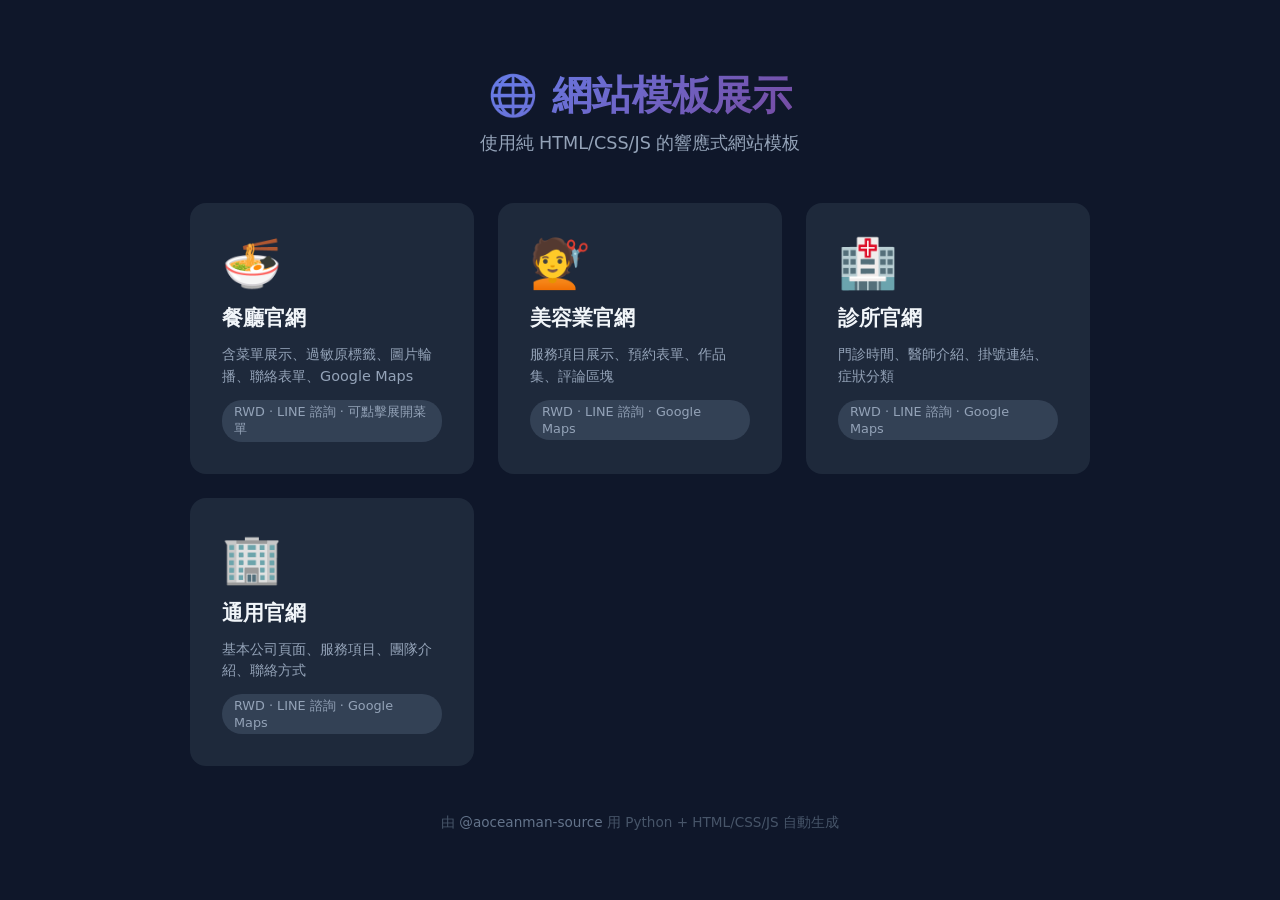
<file: index.html>
<!DOCTYPE html>
<html lang="zh-TW">
<head>
  <meta charset="UTF-8">
  <meta name="viewport" content="width=device-width, initial-scale=1.0">
  <title>網站模板展示</title>
  <style>
    * { margin: 0; padding: 0; box-sizing: border-box; }
    body { font-family: 'Segoe UI', system-ui, sans-serif; background: #0f172a; color: #e2e8f0; min-height: 100vh; display: flex; flex-direction: column; align-items: center; justify-content: center; padding: 2rem; }
    h1 { font-size: 2.5rem; margin-bottom: 0.5rem; background: linear-gradient(135deg, #667eea, #764ba2); -webkit-background-clip: text; -webkit-text-fill-color: transparent; }
    .subtitle { color: #94a3b8; margin-bottom: 3rem; font-size: 1.1rem; }
    .grid { display: grid; grid-template-columns: repeat(auto-fit, minmax(260px, 1fr)); gap: 1.5rem; max-width: 900px; width: 100%; }
    .card { background: #1e293b; border-radius: 16px; padding: 2rem; text-decoration: none; color: inherit; transition: transform 0.2s, box-shadow 0.2s; display: flex; flex-direction: column; gap: 0.75rem; }
    .card:hover { transform: translateY(-4px); box-shadow: 0 20px 40px rgba(0,0,0,0.4); }
    .card .icon { font-size: 3rem; }
    .card h2 { font-size: 1.3rem; color: #f1f5f9; }
    .card p { color: #94a3b8; font-size: 0.9rem; line-height: 1.5; }
    .card .tag { background: #334155; color: #94a3b8; padding: 4px 12px; border-radius: 20px; font-size: 0.8rem; display: inline-block; width: fit-content; }
    .card.restaurant:hover { border: 1px solid #f97316; box-shadow: 0 20px 40px rgba(249,115,22,0.15); }
    .card.beauty:hover { border: 1px solid #ec4899; box-shadow: 0 20px 40px rgba(236,72,153,0.15); }
    .card.clinic:hover { border: 1px solid #10b981; box-shadow: 0 20px 40px rgba(16,185,129,0.15); }
    .card.general:hover { border: 1px solid #3b82f6; box-shadow: 0 20px 40px rgba(59,130,246,0.15); }
    .footer { margin-top: 3rem; color: #475569; font-size: 0.85rem; }
    .footer a { color: #64748b; text-decoration: none; }
    .footer a:hover { color: #94a3b8; }
  </style>
</head>
<body>
  <h1>🌐 網站模板展示</h1>
  <p class="subtitle">使用純 HTML/CSS/JS 的響應式網站模板</p>
  <div class="grid">
    <a href="output/restaurant/" class="card restaurant">
      <span class="icon">🍜</span>
      <h2>餐廳官網</h2>
      <p>含菜單展示、過敏原標籤、圖片輪播、聯絡表單、Google Maps</p>
      <span class="tag">RWD · LINE 諮詢 · 可點擊展開菜單</span>
    </a>
    <a href="output/beauty/" class="card beauty">
      <span class="icon">💇</span>
      <h2>美容業官網</h2>
      <p>服務項目展示、預約表單、作品集、評論區塊</p>
      <span class="tag">RWD · LINE 諮詢 · Google Maps</span>
    </a>
    <a href="output/clinic/" class="card clinic">
      <span class="icon">🏥</span>
      <h2>診所官網</h2>
      <p>門診時間、醫師介紹、掛號連結、症狀分類</p>
      <span class="tag">RWD · LINE 諮詢 · Google Maps</span>
    </a>
    <a href="output/general/" class="card general">
      <span class="icon">🏢</span>
      <h2>通用官網</h2>
      <p>基本公司頁面、服務項目、團隊介紹、聯絡方式</p>
      <span class="tag">RWD · LINE 諮詢 · Google Maps</span>
    </a>
  </div>
  <p class="footer">
    由 <a href="https://github.com/aoceanman-source">@aoceanman-source</a> 用 Python + HTML/CSS/JS 自動生成
  </p>
</body>
</html>
</file>
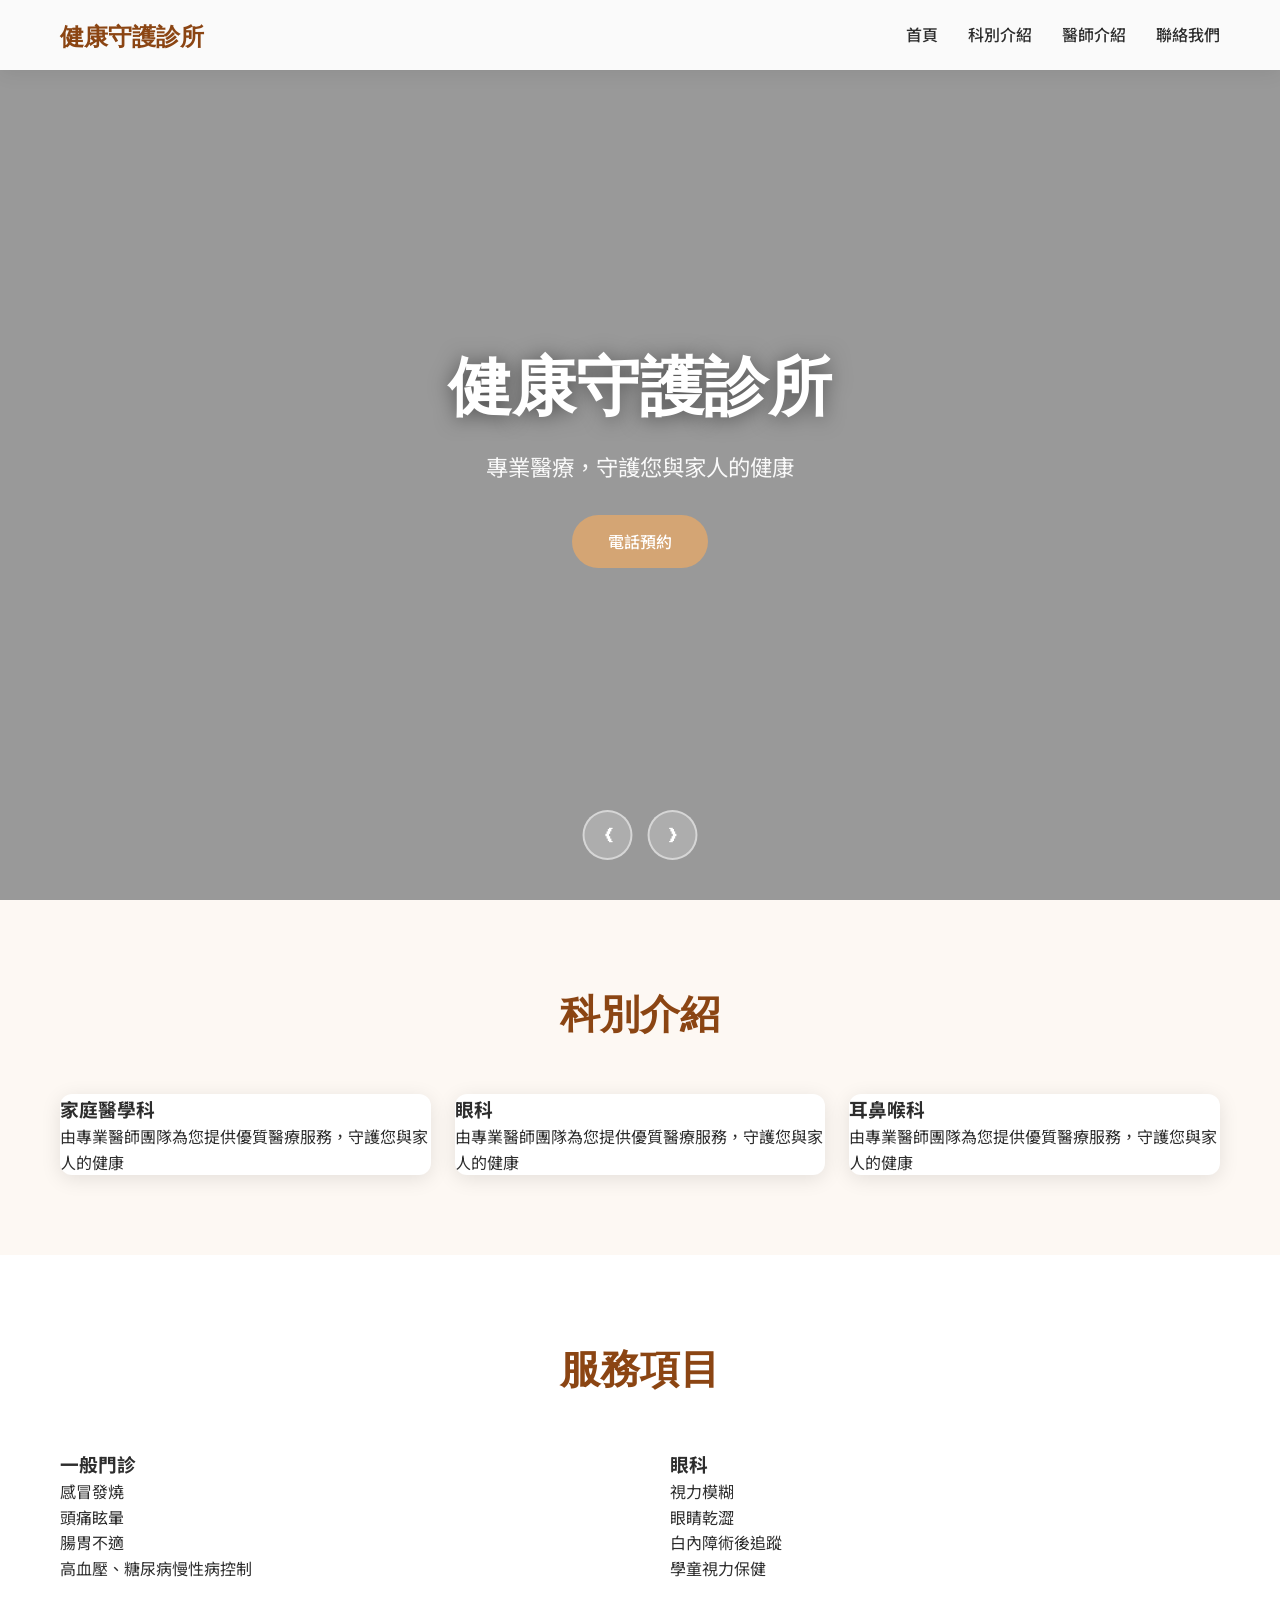
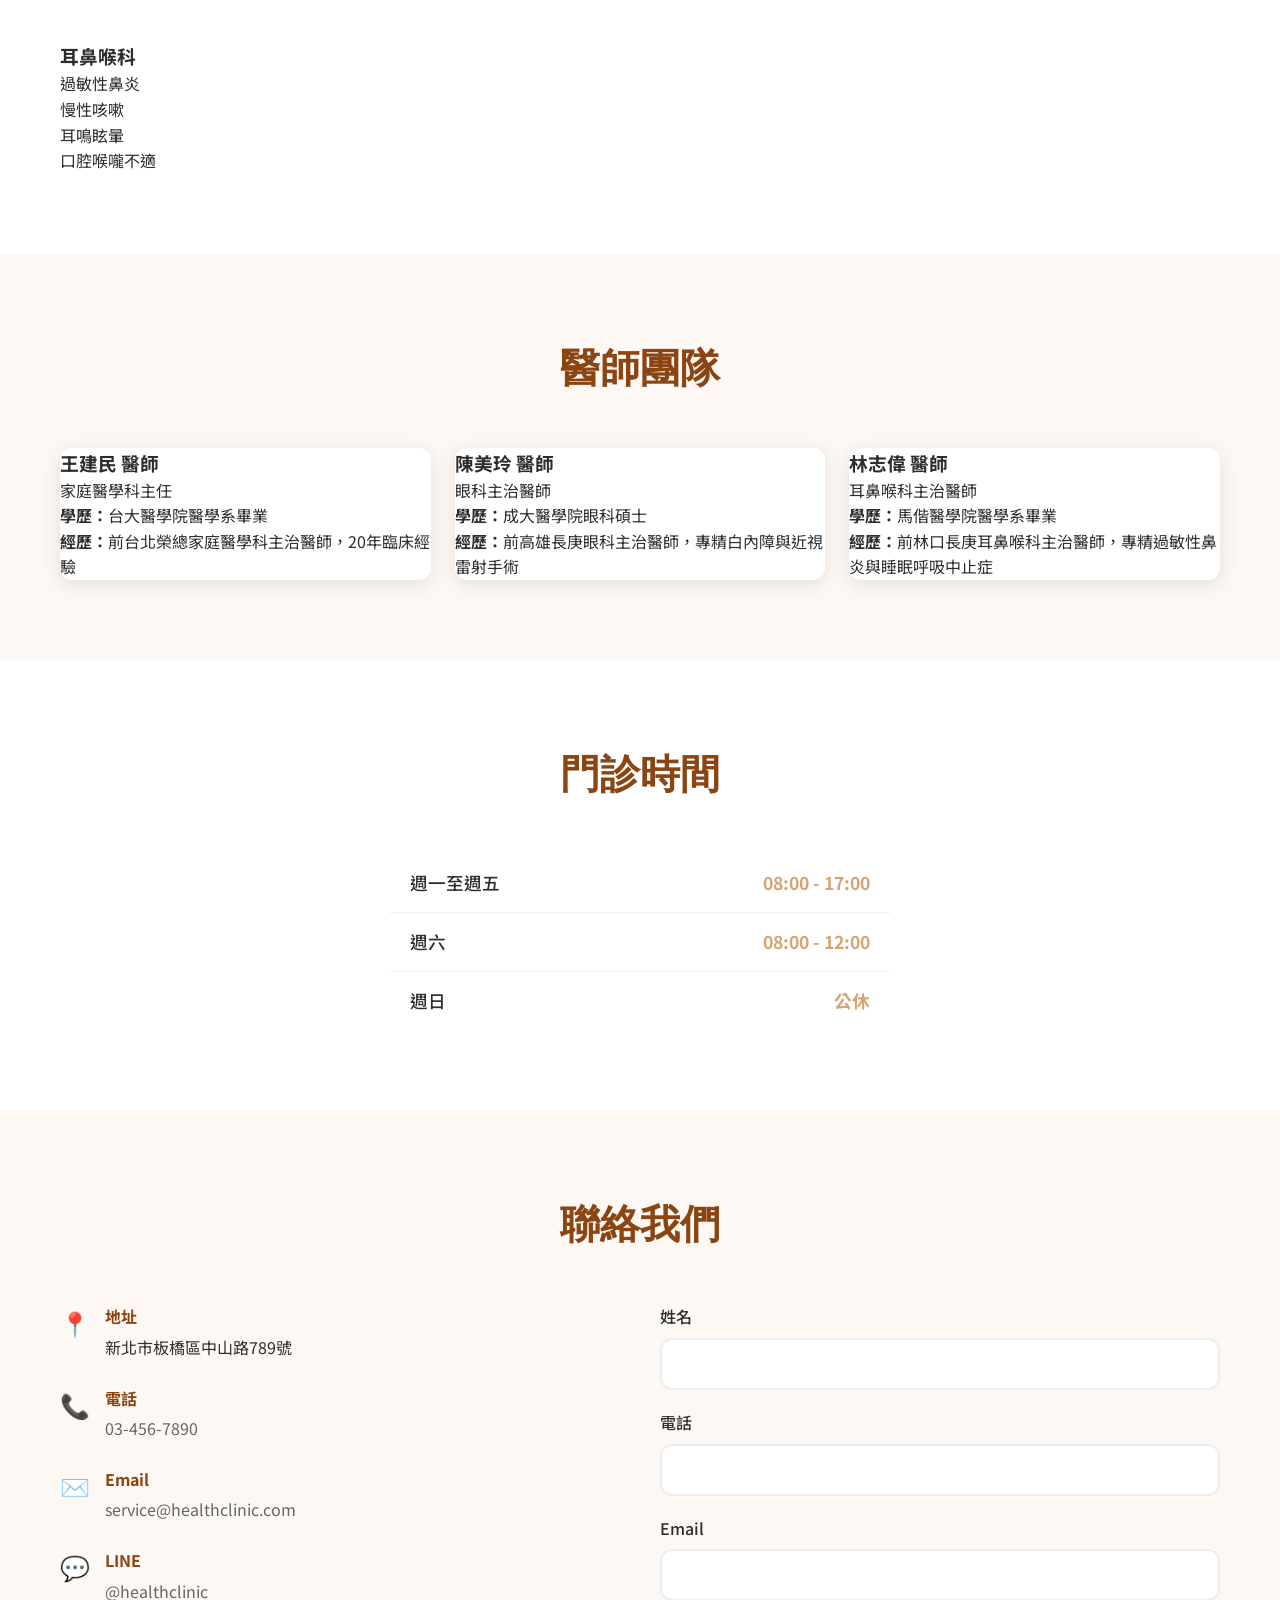
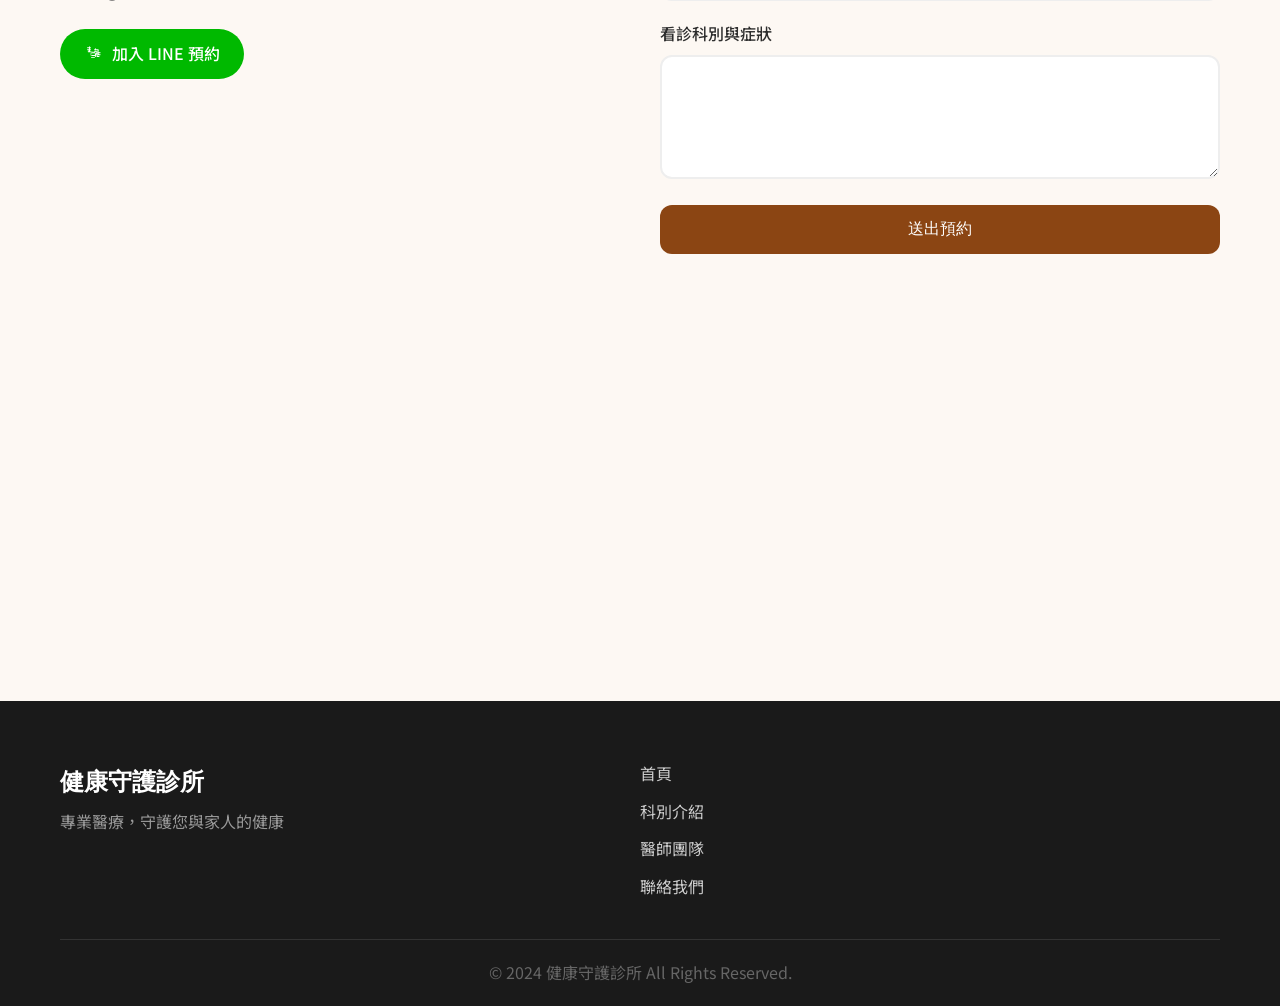
<file: output/clinic/index.html>
<!DOCTYPE html>
<html lang="zh-TW">
<head>
  <meta charset="UTF-8">
  <meta name="viewport" content="width=device-width, initial-scale=1.0">
  <meta name="description" content="健康守護診所 - 專業醫療，守護您與家人的健康">
  <title>健康守護診所</title>
  <link rel="stylesheet" href="style.css">
  <link rel="preconnect" href="https://fonts.googleapis.com">
  <link href="https://fonts.googleapis.com/css2?family=Noto+Sans+TC:wght@400;500;700&family=Playfair+Display:wght@600&display=swap" rel="stylesheet">
</head>
<body>
  <!-- Navigation -->
  <nav class="navbar">
    <div class="nav-container">
      <a href="#" class="logo">健康守護診所</a>
      <button class="nav-toggle" id="navToggle" aria-label="選單">
        <span></span><span></span><span></span>
      </button>
      <ul class="nav-menu" id="navMenu">
        <li><a href="#home">首頁</a></li>
        <li><a href="#departments">科別介紹</a></li>
        <li><a href="#doctors">醫師介紹</a></li>
        <li><a href="#contact">聯絡我們</a></li>
      </ul>
    </div>
  </nav>

  <!-- Hero Section -->
  <header id="home" class="hero">
    <div class="hero-slider" id="heroSlider">
      <div class="slide active" style="background: linear-gradient(rgba(0,0,0,0.4), rgba(0,0,0,0.4)), url('https://images.unsplash.com/photo-1519494026892-80bbd2d6fd0d?w=1200') center/cover no-repeat;"></div>
      <div class="slide" style="background: linear-gradient(rgba(0,0,0,0.4), rgba(0,0,0,0.4)), url('https://images.unsplash.com/photo-1579684385127-1ef15d508118?w=1200') center/cover no-repeat;"></div>
      <div class="slide" style="background: linear-gradient(rgba(0,0,0,0.4), rgba(0,0,0,0.4)), url('https://images.unsplash.com/photo-1586773860418-d37222d8f0e3?w=1200') center/cover no-repeat;"></div>
    </div>
    <div class="hero-content">
      <h1>健康守護診所</h1>
      <p class="tagline">專業醫療，守護您與家人的健康</p>
      <a href="#contact" class="btn-primary">電話預約</a>
    </div>
    <div class="slider-controls">
      <button class="slider-btn prev" id="prevSlide">❮</button>
      <button class="slider-btn next" id="nextSlide">❯</button>
    </div>
  </header>

  <!-- Departments Section -->
  <section id="departments" class="section bg-light">
    <div class="container">
      <h2 class="section-title">科別介紹</h2>
      <div class="menu-grid">
        
        <div class="menu-card">
          <h3>家庭醫學科</h3>
          <p class="desc">由專業醫師團隊為您提供優質醫療服務，守護您與家人的健康</p>
        </div>
        
        <div class="menu-card">
          <h3>眼科</h3>
          <p class="desc">由專業醫師團隊為您提供優質醫療服務，守護您與家人的健康</p>
        </div>
        
        <div class="menu-card">
          <h3>耳鼻喉科</h3>
          <p class="desc">由專業醫師團隊為您提供優質醫療服務，守護您與家人的健康</p>
        </div>
        
      </div>
    </div>
  </section>

  <!-- Symptoms Section -->
  <section class="section">
    <div class="container">
      <h2 class="section-title">服務項目</h2>
      <div class="about-grid">
        
        <div class="about-text">
          <h3>一般門診</h3>
          <ul>
            
            <li>感冒發燒</li>
            
            <li>頭痛眩暈</li>
            
            <li>腸胃不適</li>
            
            <li>高血壓、糖尿病慢性病控制</li>
            
          </ul>
        </div>
        
        <div class="about-text">
          <h3>眼科</h3>
          <ul>
            
            <li>視力模糊</li>
            
            <li>眼睛乾澀</li>
            
            <li>白內障術後追蹤</li>
            
            <li>學童視力保健</li>
            
          </ul>
        </div>
        
        <div class="about-text">
          <h3>耳鼻喉科</h3>
          <ul>
            
            <li>過敏性鼻炎</li>
            
            <li>慢性咳嗽</li>
            
            <li>耳鳴眩暈</li>
            
            <li>口腔喉嚨不適</li>
            
          </ul>
        </div>
        
      </div>
    </div>
  </section>

  <!-- Doctors Section -->
  <section id="doctors" class="section bg-light">
    <div class="container">
      <h2 class="section-title">醫師團隊</h2>
      <div class="menu-grid">
        
        <div class="menu-card">
          <h3>王建民 醫師</h3>
          <p class="price">家庭醫學科主任</p>
          <p class="desc"><strong>學歷：</strong>台大醫學院醫學系畢業</p>
          <p class="desc"><strong>經歷：</strong>前台北榮總家庭醫學科主治醫師，20年臨床經驗</p>
        </div>
        
        <div class="menu-card">
          <h3>陳美玲 醫師</h3>
          <p class="price">眼科主治醫師</p>
          <p class="desc"><strong>學歷：</strong>成大醫學院眼科碩士</p>
          <p class="desc"><strong>經歷：</strong>前高雄長庚眼科主治醫師，專精白內障與近視雷射手術</p>
        </div>
        
        <div class="menu-card">
          <h3>林志偉 醫師</h3>
          <p class="price">耳鼻喉科主治醫師</p>
          <p class="desc"><strong>學歷：</strong>馬偕醫學院醫學系畢業</p>
          <p class="desc"><strong>經歷：</strong>前林口長庚耳鼻喉科主治醫師，專精過敏性鼻炎與睡眠呼吸中止症</p>
        </div>
        
      </div>
    </div>
  </section>

  <!-- Hours Section -->
  <section class="section">
    <div class="container">
      <h2 class="section-title">門診時間</h2>
      <div class="hours-list">
        
        <div class="hours-item">
          <span class="day">週一至週五</span>
          <span class="time">08:00 - 17:00</span>
        </div>
        
        <div class="hours-item">
          <span class="day">週六</span>
          <span class="time">08:00 - 12:00</span>
        </div>
        
        <div class="hours-item">
          <span class="day">週日</span>
          <span class="time">公休</span>
        </div>
        
      </div>
    </div>
  </section>

  <!-- Contact Section -->
  <section id="contact" class="section bg-light">
    <div class="container">
      <h2 class="section-title">聯絡我們</h2>
      <div class="contact-grid">
        <div class="contact-info">
          <div class="info-item">
            <span class="icon">📍</span>
            <div>
              <strong>地址</strong>
              <p>新北市板橋區中山路789號</p>
            </div>
          </div>
          <div class="info-item">
            <span class="icon">📞</span>
            <div>
              <strong>電話</strong>
              <p><a href="tel:03-456-7890">03-456-7890</a></p>
            </div>
          </div>
          <div class="info-item">
            <span class="icon">✉️</span>
            <div>
              <strong>Email</strong>
              <p><a href="mailto:service@healthclinic.com">service@healthclinic.com</a></p>
            </div>
          </div>
          <div class="info-item">
            <span class="icon">💬</span>
            <div>
              <strong>LINE</strong>
              <p><a href="https://line.me/ti/p/~@healthclinic" target="_blank">@healthclinic</a></p>
            </div>
          </div>
          <a href="https://line.me/ti/p/~@healthclinic" target="_blank" class="btn-line">
            <svg width="20" height="20" viewBox="0 0 24 24" fill="currentColor"><path d="M19.365 9.863c.349 0 .63.285.63.631 0 .349-.285.63-.63.63H17.61v1.125h1.755c.349 0 .63.283.63.63 0 .344-.285.624-.63.624h-2.386c-.345 0-.627-.28-.627-.626V9.863h-2.843c-.345 0-.627-.28-.627-.626 0-.345.282-.624.627-.624h2.843v-1.12h-1.755c-.349 0-.63-.28-.63-.629 0-.349.285-.626.63-.626h2.386c.345 0 .624.28.624.629v2.483H8.052c-.349 0-.63.285-.63.63 0 .349.285.63.63.63h1.125v1.125H8.052c-.349 0-.63.285-.63.63 0 .345.285.63.63.63h1.125v.397c0 .344-.279.624-.627.624-.345 0-.627-.28-.627-.624V9.863H5.078c-.345 0-.624-.28-.624-.626 0-.349.279-.63.624-.63h.397v-1.125H4.27c-.349 0-.63-.285-.63-.63 0-.349.285-.63.63-.63h1.808v-1.12H4.27c-.349 0-.63-.28-.63-.629 0-.349.285-.626.63-.626h1.808v-.397c0-.344.279-.624.627-.624.349 0 .63.28.63.624v.397h.397c.349 0 .63.285.63.63 0 .349-.285.63-.63.63h-.397v1.125h.397c.349 0 .63.285.63.63 0 .349-.285.63-.63.63h-.397v1.125zm-4.514 0H8.52v1.125h6.331v-.397c0-.344.279-.624.627-.624.349 0 .63.28.63.624v2.483h1.125v-1.125h.397c.349 0 .63.285.63.63 0 .349-.285.63-.63.63H16.34v1.125h1.755c.349 0 .63.283.63.63 0 .344-.285.624-.63.624h-2.386c-.345 0-.627-.28-.627-.626v-2.483H14.33v2.483c0 .344-.279.624-.627.624-.345 0-.627-.28-.627-.624V9.863h-.397c-.345 0-.624-.28-.624-.626 0-.349.279-.63.624-.63h.397v-1.125h-.397c-.349 0-.63-.285-.63-.63 0-.349.285-.63.63-.63h.397v-.397c0-.344.279-.624.627-.624.349 0 .63.28.63.624v.397h.397c.345 0 .627.285.627.63 0 .349-.282.63-.627.63H13.59v1.125h1.755c.345 0 .627.283.627.63 0 .344-.282.624-.627.624H12.36c-.349 0-.63-.28-.63-.624V9.863zm-1.808 3.373H8.52v1.125h4.523v-1.125zm-4.523 2.25H8.52v1.125h4.523v-1.125z"/></svg>
            加入 LINE 預約
          </a>
        </div>
        <div class="contact-form">
          <form id="contactForm" action="#" method="post">
            <div class="form-group">
              <label for="name">姓名</label>
              <input type="text" id="name" name="name" required>
            </div>
            <div class="form-group">
              <label for="phone">電話</label>
              <input type="tel" id="phone" name="phone" required>
            </div>
            <div class="form-group">
              <label for="email">Email</label>
              <input type="email" id="email" name="email">
            </div>
            <div class="form-group">
              <label for="message">看診科別與症狀</label>
              <textarea id="message" name="message" rows="4" required></textarea>
            </div>
            <button type="submit" class="btn-submit">送出預約</button>
          </form>
        </div>
        <div class="contact-map">
          <iframe src="https://www.google.com/maps/embed?pb=!1m18!1m12!1m3!1d3614!2d121.5567!3d25.0330!2m3!1f0!2f0!3f0!3m2!1i1024!2i768!4f13.1!3m3!1m2!1s0x0%3A0x0!2zMjXCsDAxJzU3LjAiTiAxMjHCsDMzJzI3LjIiRQ!5e0!3m2!1szh-TW!2stw!4v1600000000000!5m2!1szh-TW!2stw" width="100%" height="300" style="border:0;" allowfullscreen="" loading="lazy"></iframe>
        </div>
      </div>
    </div>
  </section>

  <!-- Footer -->
  <footer class="footer">
    <div class="container">
      <div class="footer-content">
        <div class="footer-brand">
          <h3>健康守護診所</h3>
          <p>專業醫療，守護您與家人的健康</p>
        </div>
        <div class="footer-links">
          <a href="#home">首頁</a>
          <a href="#departments">科別介紹</a>
          <a href="#doctors">醫師團隊</a>
          <a href="#contact">聯絡我們</a>
        </div>
        <div class="footer-social">
          
          
        </div>
      </div>
      <div class="footer-bottom">
        <p>&copy; 2024 健康守護診所 All Rights Reserved.</p>
      </div>
    </div>
  </footer>

  <script src="main.js"></script>
</body>
</html>
</file>
<file: output/clinic/style.css>
/* ===== CSS Variables ===== */
:root {
  --primary: #D4A574;
  --primary-dark: #B8956A;
  --secondary: #8B4513;
  --text-dark: #2D2D2D;
  --text-light: #666666;
  --white: #FFFFFF;
  --bg-light: #FDF8F3;
  --bg-dark: #1A1A1A;
  --shadow: 0 4px 20px rgba(0,0,0,0.1);
  --radius: 12px;
  /* Allergen colors */
  --allergen-nuts: #8B5A2B;
  --allergen-seafood: #1E6091;
  --allergen-gluten: #D4780A;
  --allergen-dairy: #C0392B;
  --allergen-egg: #7D6608;
  --allergen-soy: #27AE60;
}

/* ===== Reset & Base ===== */
* { margin: 0; padding: 0; box-sizing: border-box; }

body {
  font-family: 'Noto Sans TC', -apple-system, BlinkMacSystemFont, sans-serif;
  line-height: 1.6;
  color: var(--text-dark);
  background: var(--white);
  scroll-behavior: smooth;
}

img { max-width: 100%; height: auto; display: block; }
a { text-decoration: none; color: inherit; transition: color 0.3s; }
ul { list-style: none; }

/* ===== Utilities ===== */
.container { max-width: 1200px; margin: 0 auto; padding: 0 20px; }
.section { padding: 80px 0; }
.section.bg-light { background: var(--bg-light); }
.section-title {
  font-family: 'Playfair Display', serif;
  font-size: 2.5rem;
  text-align: center;
  margin-bottom: 50px;
  color: var(--secondary);
}

/* ===== Buttons ===== */
.btn-primary {
  display: inline-block;
  background: var(--primary);
  color: var(--white);
  padding: 14px 36px;
  border-radius: 30px;
  font-weight: 500;
  font-size: 1rem;
  transition: all 0.3s;
}
.btn-primary:hover { background: var(--primary-dark); transform: translateY(-2px); box-shadow: var(--shadow); }

.btn-submit {
  width: 100%;
  background: var(--secondary);
  color: var(--white);
  padding: 14px;
  border: none;
  border-radius: var(--radius);
  font-size: 1rem;
  font-weight: 500;
  cursor: pointer;
  transition: all 0.3s;
}
.btn-submit:hover { background: #6B3410; }

.btn-line {
  display: inline-flex;
  align-items: center;
  gap: 8px;
  background: #00B900;
  color: var(--white);
  padding: 12px 24px;
  border-radius: 25px;
  font-weight: 500;
  transition: all 0.3s;
}
.btn-line:hover { background: #00A000; transform: translateY(-2px); }

/* ===== Navbar ===== */
.navbar {
  position: fixed;
  top: 0;
  width: 100%;
  background: rgba(255,255,255,0.95);
  backdrop-filter: blur(10px);
  z-index: 1000;
  box-shadow: 0 2px 20px rgba(0,0,0,0.08);
}
.nav-container {
  max-width: 1200px;
  margin: 0 auto;
  padding: 0 20px;
  display: flex;
  justify-content: space-between;
  align-items: center;
  height: 70px;
}
.logo { font-family: 'Playfair Display', serif; font-size: 1.5rem; color: var(--secondary); font-weight: 600; }
.nav-menu { display: flex; gap: 30px; }
.nav-menu a { font-weight: 500; color: var(--text-dark); padding: 8px 0; position: relative; }
.nav-menu a:hover { color: var(--primary); }
.nav-menu a::after { content: ''; position: absolute; bottom: 0; left: 0; width: 0; height: 2px; background: var(--primary); transition: width 0.3s; }
.nav-menu a:hover::after { width: 100%; }
.nav-toggle { display: none; flex-direction: column; gap: 5px; background: none; border: none; cursor: pointer; padding: 5px; }
.nav-toggle span { width: 25px; height: 3px; background: var(--text-dark); border-radius: 2px; transition: all 0.3s; }

/* ===== Hero ===== */
.hero {
  position: relative;
  height: 100vh;
  min-height: 600px;
  display: flex;
  align-items: center;
  justify-content: center;
  overflow: hidden;
}
.hero-slider { position: absolute; inset: 0; }
.slide { position: absolute; inset: 0; opacity: 0; transition: opacity 1s; }
.slide.active { opacity: 1; }
.hero-content {
  position: relative;
  z-index: 10;
  text-align: center;
  color: var(--white);
  padding: 20px;
}
.hero-content h1 {
  font-family: 'Playfair Display', serif;
  font-size: 4rem;
  margin-bottom: 15px;
  text-shadow: 0 2px 20px rgba(0,0,0,0.5);
}
.tagline { font-size: 1.4rem; margin-bottom: 30px; opacity: 0.95; }
.slider-controls { position: absolute; bottom: 40px; left: 50%; transform: translateX(-50%); z-index: 10; display: flex; gap: 15px; }
.slider-btn {
  width: 50px; height: 50px;
  border-radius: 50%;
  background: rgba(255,255,255,0.2);
  border: 2px solid rgba(255,255,255,0.5);
  color: var(--white);
  font-size: 1.2rem;
  cursor: pointer;
  transition: all 0.3s;
}
.slider-btn:hover { background: var(--primary); border-color: var(--primary); }

/* ===== About ===== */
.about-grid { display: grid; grid-template-columns: 1fr 1fr; gap: 60px; align-items: center; }
.about-text p { margin-bottom: 20px; font-size: 1.1rem; color: var(--text-light); }
.about-image img { border-radius: var(--radius); box-shadow: var(--shadow); }

/* ===== Menu Section ===== */
.menu-hint {
  text-align: center;
  color: var(--text-light);
  font-size: 0.95rem;
  margin-top: -35px;
  margin-bottom: 35px;
}

.menu-grid {
  display: grid;
  grid-template-columns: repeat(auto-fill, minmax(280px, 1fr));
  gap: 24px;
}

/* ===== Expandable Menu Card ===== */
.menu-card {
  background: var(--white);
  border-radius: var(--radius);
  overflow: hidden;
  box-shadow: var(--shadow);
  transition: transform 0.3s, box-shadow 0.3s;
  cursor: pointer;
}

.menu-card:hover {
  transform: translateY(-4px);
  box-shadow: 0 8px 30px rgba(0,0,0,0.15);
}

.menu-card.expanded {
  grid-column: span 1;
}

.menu-card-inner {
  display: flex;
  flex-direction: column;
  height: 100%;
}

/* Thumbnail */
.menu-card-thumb {
  position: relative;
  height: 200px;
  overflow: hidden;
}

.menu-card-thumb img {
  width: 100%;
  height: 100%;
  object-fit: cover;
  transition: transform 0.5s;
}

.menu-card:hover .menu-card-thumb img {
  transform: scale(1.05);
}

.menu-card-overlay {
  position: absolute;
  inset: 0;
  background: rgba(0,0,0,0.3);
  display: flex;
  align-items: center;
  justify-content: center;
  opacity: 0;
  transition: opacity 0.3s;
}

.menu-card:hover .menu-card-overlay {
  opacity: 1;
}

.expand-icon {
  width: 48px;
  height: 48px;
  border-radius: 50%;
  background: var(--primary);
  color: var(--white);
  font-size: 1.5rem;
  font-weight: 700;
  display: flex;
  align-items: center;
  justify-content: center;
  transform: scale(0.8);
  transition: transform 0.3s;
}

.menu-card:hover .expand-icon {
  transform: scale(1);
}

/* Card Body */
.menu-card-body {
  padding: 18px 20px 20px;
  flex: 1;
  display: flex;
  flex-direction: column;
}

.menu-card-body h3 {
  font-size: 1.15rem;
  color: var(--text-dark);
  margin-bottom: 4px;
}

.menu-category {
  font-size: 0.8rem;
  color: var(--primary);
  font-weight: 500;
  margin-bottom: 12px;
  text-transform: uppercase;
  letter-spacing: 0.5px;
}

.menu-card-footer {
  margin-top: auto;
  display: flex;
  align-items: center;
  justify-content: space-between;
  flex-wrap: wrap;
  gap: 8px;
}

.price-tag {
  font-size: 1.1rem;
  font-weight: 700;
  color: var(--secondary);
}

.price-lg {
  font-size: 1.4rem;
  font-weight: 700;
  color: var(--secondary);
}

/* ===== Allergen Badges ===== */
.allergen-preview {
  display: flex;
  flex-wrap: wrap;
  gap: 4px;
}

.allergen-badge {
  display: inline-flex;
  align-items: center;
  padding: 2px 8px;
  border-radius: 20px;
  font-size: 0.7rem;
  font-weight: 600;
  color: var(--white);
  text-transform: uppercase;
  letter-spacing: 0.3px;
  white-space: nowrap;
}

.allergen-badge.nuts    { background: var(--allergen-nuts); }
.allergen-badge.seafood { background: var(--allergen-seafood); }
.allergen-badge.gluten  { background: var(--allergen-gluten); }
.allergen-badge.dairy   { background: var(--allergen-dairy); }
.allergen-badge.egg     { background: var(--allergen-egg); }
.allergen-badge.soy     { background: var(--allergen-soy); }

.detail-allergens {
  display: flex;
  align-items: center;
  flex-wrap: wrap;
  gap: 6px;
  margin-bottom: 16px;
}

.allergen-label {
  font-size: 0.85rem;
  font-weight: 600;
  color: var(--text-light);
}

/* ===== Expanded Detail Panel ===== */
.menu-card-detail {
  max-height: 0;
  overflow: hidden;
  transition: max-height 0.5s cubic-bezier(0.4, 0, 0.2, 1);
}

.menu-card.expanded .menu-card-detail {
  max-height: 700px;
}

.menu-card.expanded .expand-icon {
  transform: rotate(45deg);
}

.detail-image {
  height: 220px;
  overflow: hidden;
}

.detail-image img {
  width: 100%;
  height: 100%;
  object-fit: cover;
  transition: transform 0.5s;
}

.menu-card.expanded .detail-image img {
  transform: scale(1.05);
}

.detail-content {
  padding: 20px 24px 24px;
}

.detail-header {
  display: flex;
  align-items: center;
  justify-content: space-between;
  margin-bottom: 4px;
}

.detail-header h3 {
  font-size: 1.3rem;
  color: var(--text-dark);
}

.detail-category {
  font-size: 0.8rem;
  color: var(--primary);
  font-weight: 500;
  text-transform: uppercase;
  letter-spacing: 0.5px;
  margin-bottom: 12px;
}

.detail-desc {
  font-size: 0.95rem;
  color: var(--text-light);
  line-height: 1.7;
  margin-bottom: 16px;
}

.btn-collapse {
  background: none;
  border: 2px solid var(--primary);
  color: var(--primary);
  padding: 8px 20px;
  border-radius: 20px;
  font-size: 0.85rem;
  font-weight: 600;
  cursor: pointer;
  transition: all 0.3s;
  display: inline-flex;
  align-items: center;
}

.btn-collapse:hover {
  background: var(--primary);
  color: var(--white);
}

/* ===== Hours ===== */
.hours-list { max-width: 500px; margin: 0 auto; }
.hours-item {
  display: flex;
  justify-content: space-between;
  padding: 15px 20px;
  border-bottom: 1px solid #eee;
  font-size: 1.1rem;
}
.hours-item:last-child { border-bottom: none; }
.hours-item .day { color: var(--text-dark); font-weight: 500; }
.hours-item .time { color: var(--primary); font-weight: 700; }

/* ===== Contact ===== */
.contact-grid { display: grid; grid-template-columns: 1fr 1fr; gap: 40px; }
.info-item { display: flex; gap: 15px; margin-bottom: 25px; align-items: flex-start; }
.info-item .icon { font-size: 1.5rem; }
.info-item strong { display: block; margin-bottom: 5px; color: var(--secondary); }
.info-item a { color: var(--text-light); }
.info-item a:hover { color: var(--primary); }

.form-group { margin-bottom: 20px; }
.form-group label { display: block; margin-bottom: 8px; font-weight: 500; }
.form-group input, .form-group textarea {
  width: 100%;
  padding: 12px 16px;
  border: 2px solid #eee;
  border-radius: var(--radius);
  font-size: 1rem;
  font-family: inherit;
  transition: border-color 0.3s;
}
.form-group input:focus, .form-group textarea:focus { outline: none; border-color: var(--primary); }
.contact-map { border-radius: var(--radius); overflow: hidden; margin-top: 20px; }

/* ===== Footer ===== */
.footer { background: var(--bg-dark); color: var(--white); padding: 60px 0 20px; }
.footer-content { display: grid; grid-template-columns: 2fr 1fr 1fr; gap: 40px; margin-bottom: 40px; }
.footer-brand h3 { font-family: 'Playfair Display', serif; font-size: 1.5rem; margin-bottom: 10px; }
.footer-brand p { color: #999; }
.footer-links { display: flex; flex-direction: column; gap: 12px; }
.footer-links a { color: #ccc; }
.footer-links a:hover { color: var(--primary); }
.footer-social { display: flex; gap: 15px; }
.footer-social a { font-size: 1.5rem; transition: transform 0.3s; }
.footer-social a:hover { transform: scale(1.2); }
.footer-bottom { text-align: center; padding-top: 20px; border-top: 1px solid #333; color: #666; }

/* ===== Form Success ===== */
.form-success { display: none; text-align: center; padding: 40px; background: var(--bg-light); border-radius: var(--radius); }
.form-success.show { display: block; }
.form-success h3 { color: var(--secondary); margin-bottom: 10px; }

/* ===== Responsive ===== */
@media (max-width: 992px) {
  .about-grid { grid-template-columns: 1fr; gap: 40px; }
  .contact-grid { grid-template-columns: 1fr; }
  .footer-content { grid-template-columns: 1fr 1fr; }
}

@media (max-width: 768px) {
  .nav-toggle { display: flex; }
  .nav-menu {
    position: fixed;
    top: 70px;
    left: 0;
    right: 0;
    background: var(--white);
    flex-direction: column;
    padding: 20px;
    gap: 0;
    box-shadow: var(--shadow);
    transform: translateY(-120%);
    opacity: 0;
    transition: all 0.3s;
  }
  .nav-menu.active { transform: translateY(0); opacity: 1; }
  .nav-menu li a { display: block; padding: 15px 0; border-bottom: 1px solid #eee; }
  .hero-content h1 { font-size: 2.5rem; }
  .section-title { font-size: 2rem; }
  .section { padding: 60px 0; }
  .footer-content { grid-template-columns: 1fr; text-align: center; }
  .footer-social { justify-content: center; }

  .menu-grid {
    grid-template-columns: repeat(auto-fill, minmax(240px, 1fr));
    gap: 16px;
  }

  .detail-header {
    flex-direction: column;
    align-items: flex-start;
    gap: 4px;
  }

  .detail-content {
    padding: 16px 18px 20px;
  }
}

@media (max-width: 480px) {
  .hero-content h1 { font-size: 2rem; }
  .tagline { font-size: 1.1rem; }
  .btn-primary { padding: 12px 28px; }
  .menu-grid { grid-template-columns: 1fr; }
  .menu-card-thumb { height: 180px; }
}
</file>
